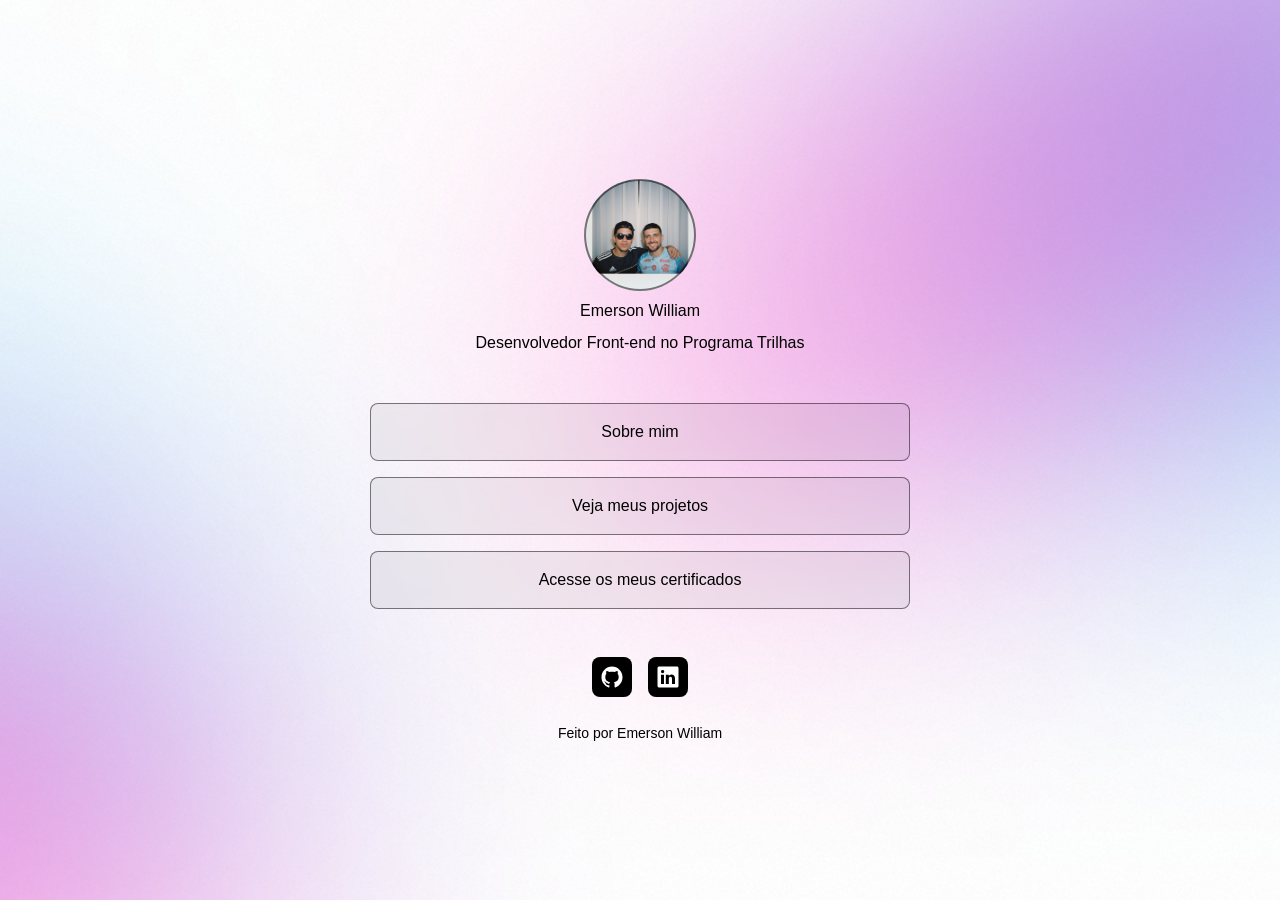
<file: index.html>
<!doctype html>
<html lang="pt-BR">
  <head>
    <meta charset="utf-8" />
    <meta name="viewport" content="width=device-width, initial-scale=1" />
    <title>Portfolio / Front-end</title>
    <meta name="description" content="Portfolio Front-end do Programa Trilhas." />
    <link rel="stylesheet" href="style.css" />
  </head>
  <body>
    <main class="page-shell">
      <div class="container" aria-label="Perfil do portfólio">
        <section class="profile" aria-label="Perfil">
          <div class="avatar" aria-label="Foto do perfil"></div>
          <p class="name">Emerson William</p>
          <p class="role">Desenvolvedor Front-end no Programa Trilhas</p>
        </section>

        <div class="links" aria-label="Links do perfil">
          <a class="button" href="sobre.html">Sobre mim</a>
          <a class="button" href="projetos.html">Veja meus projetos</a>
          <a class="button" href="https://drive.google.com/drive/folders/1GCfZ3zgdpAVdmcYQQy1luDdImX74eBKr?usp=drive_link">Acesse os meus certificados</a>
        </div>

        <div class="social-links" aria-label="Redes sociais">
          <a class="social-link github" href="https://github.com/silvawillx" aria-label="GitHub">
            <img src="assets/GitHub.svg" alt="GitHub" width="24" height="24" />
          </a>
          <a class="social-link linkedin" href="https://www.linkedin.com/in/silvawillx/?isSelfProfile=true" aria-label="LinkedIn">
            <img src="assets/LinkedIn.svg" alt="LinkedIn" width="24" height="24" />
          </a>
        </div>
        <p class="credit">Feito por Emerson William</p>
      </div>
    </main>
  </body>
</html>
</file>
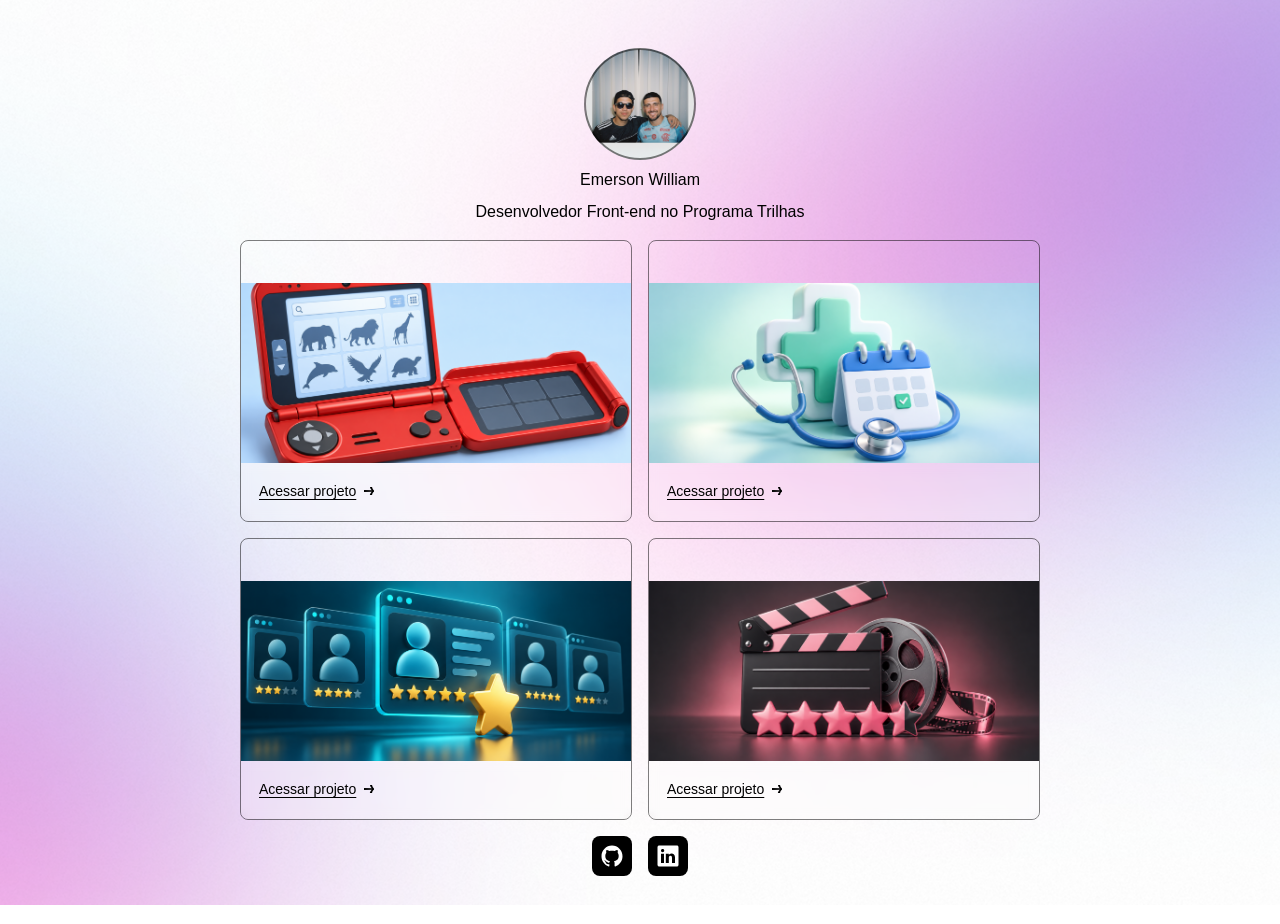
<file: projetos.html>
<!doctype html>
<html lang="pt-BR">

<head>
  <meta charset="utf-8" />
  <meta name="viewport" content="width=device-width, initial-scale=1" />
  <title>Projetos</title>
  <meta name="description" content="Portfolio Front-end do Programa Trilhas." />
  <link rel="stylesheet" href="projetos.css" />
</head>

<body>
  <main class="page-shell">
    <section class="projects-panel" aria-label="Projetos">
      <div class="profile" aria-label="Perfil">
        <div class="avatar" aria-label="Foto do perfil"></div>
        <p class="name">Emerson William</p>
        <p class="role">Desenvolvedor Front-end no Programa Trilhas</p>
      </div>

      <div class="project-list" aria-label="Lista de projetos">
        <article class="project-card">
          <div class="project-image" aria-hidden="true"> <img src="assets/pokedex.png" alt="Pokedex" /></div>
          <div class="card-footer">
            <a class="project-link" href="https://github.com/silvawillx/Pokedex"
              aria-label="Acessar projeto Pokedex">Acessar projeto<img src="assets/Arrow.svg" alt="" width="14" height="24" /></a>
          </div>
        </article>

        <article class="project-card">
          <div class="project-image" aria-hidden="true"><img src="assets/hipocrates.png" alt="hipocrates" /></div>
          <div class="card-footer">
            <a class="project-link" href="https://github.com/lippekstro/hipocrates"
              aria-label="Acessar projeto hipocrates">Acessar projeto<img src="assets/Arrow.svg" alt="" width="14" height="24" /></a>
          </div>
        </article>
        <article class="project-card">
          <div class="project-image" aria-hidden="true"><img src="assets/gitfav.png" alt="GitFav" /></div>
          <div class="card-footer">
            <a class="project-link" href="https://github.com/silvawillx/git-Fav"
              aria-label="Acessar projeto GitFav">Acessar projeto<img src="assets/Arrow.svg" alt="" width="14" height="24" /></a>
          </div>
        </article>
        <article class="project-card">
          <div class="project-image" aria-hidden="true"> <img src="assets/rocket-movie.png" alt="RocketMovie" /></div>
          <div class="card-footer">
            <a class="project-link" href="https://github.com/silvawillx/Rocket-movie"
              aria-label="Acessar projeto RocketMovie">Acessar projeto<img src="assets/Arrow.svg" alt="" width="14" height="24" /></a>
          </div>
        </article>
      </div>

      <div class="social-links" aria-label="Redes sociais">
        <a class="social-link" href="" aria-label="GitHub">
          <img src="assets/GitHub.svg" alt="GitHub" width="24" height="24" />
        </a>
        <a class="social-link" href="" aria-label="LinkedIn">
          <img src="assets/LinkedIn.svg" alt="LinkedIn" width="24" height="24" />
        </a>
      </div>
    </section>
  </main>
</body>

</html>
</file>
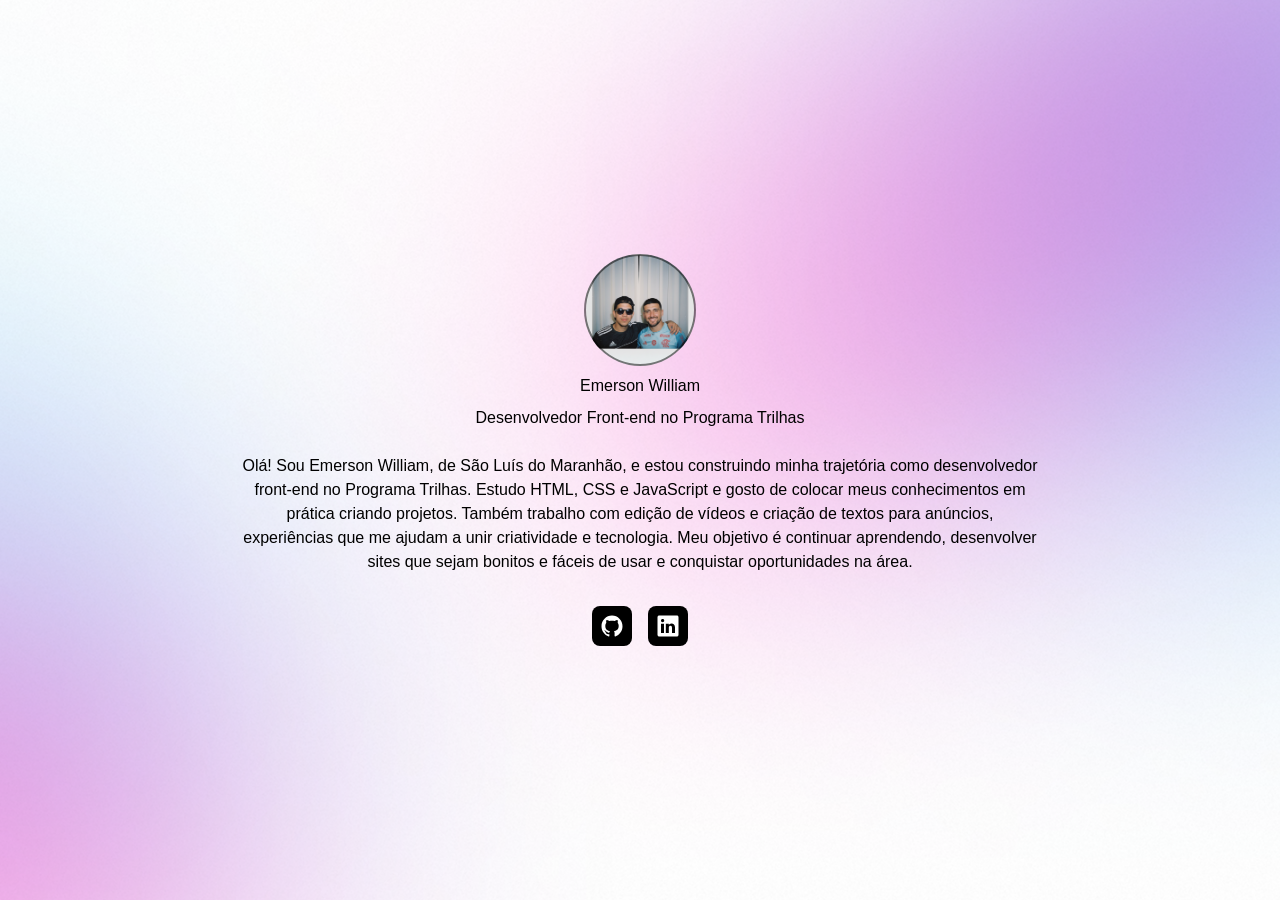
<file: sobre.html>
<!doctype html>
<html lang="pt-BR">

<head>
  <meta charset="utf-8" />
  <meta name="viewport" content="width=device-width, initial-scale=1" />
  <title>Sobre mim</title>
  <meta name="description" content="Portfolio Front-end do Programa Trilhas." />
  <link rel="stylesheet" href="sobre.css" />
</head>

<body>
  <main class="page-shell">
    <section class="about-panel" aria-label="Sobre mim">
      <div class="profile" aria-label="Perfil">
        <div class="avatar" aria-label="Foto do perfil"></div>
        <p class="name">Emerson William</p>
        <p class="role">Desenvolvedor Front-end no Programa Trilhas</p>
      </div>

      <p class="bio">
        Olá! Sou Emerson William, de São Luís do Maranhão, e estou construindo minha trajetória como desenvolvedor
        front-end no Programa Trilhas. Estudo HTML, CSS e JavaScript e gosto de colocar meus conhecimentos em prática
        criando projetos.

        Também trabalho com edição de vídeos e criação de textos para anúncios, experiências que me ajudam a unir
        criatividade e tecnologia. Meu objetivo é continuar aprendendo, desenvolver sites que sejam bonitos e fáceis de
        usar e conquistar oportunidades na área.
      </p>

      <div class="social-links" aria-label="Redes sociais">
        <a class="social-link" href="https://github.com/silvawillx" aria-label="GitHub">
          <img src="assets/GitHub.svg" alt="GitHub" width="24" height="24" />
        </a>
        <a class="social-link" href="https://www.linkedin.com/in/silvawillx/?isSelfProfile=true" aria-label="LinkedIn">
          <img src="assets/LinkedIn.svg" alt="LinkedIn" width="24" height="24" />
        </a>
      </div>
    </section>
  </main>
</body>

</html>
</file>
<file: style.css>
:root {
  --surface: rgba(0, 0, 0, 0.05);
  --stroke: rgba(0, 0, 0, 0.5);
  --text: #000;
}

* {
  box-sizing: border-box;
}

html {
  height: 100%;
}

body {
  min-height: 100vh;
  margin: 0;
  font-family: Inter, Arial, sans-serif;
  color: var(--text);
  background: url("assets/Background.png") center/cover no-repeat #f8f8f8;
}

img {
  display: block;
  max-width: 100%;
}

.page-shell {
  min-height: 100vh;
  display: grid;
  place-items: center;
  padding: 24px;
}

.container {
  width: 100%;
  max-width: 588px;
  display: flex;
  flex-direction: column;
  align-items: stretch;
}

.profile {
  display: flex;
  flex-direction: column;
  align-items: center;
  gap: 8px;
  padding: 24px;
}

.avatar {
  width: 112px;
  height: 112px;
  border-radius: 50%;
  border: 2px solid var(--stroke);
  background: url("assets/avatar.png") center/cover no-repeat;
}

.name,
.role {
  margin: 0;
  color: var(--text);
  text-align: center;
  font-size: 16px;
  line-height: 24px;
  font-weight: 400;
}

.role {
  max-width: 360px;
}

.links {
  display: flex;
  flex-direction: column;
  align-items: stretch;
  gap: 16px;
  padding: 24px;
}

.button {
  display: flex;
  justify-content: center;
  align-items: center;
  min-height: 48px;
  padding: 16px 24px;
  border: 1px solid var(--stroke);
  border-radius: 8px;
  background: var(--surface);
  backdrop-filter: blur(4px);
  text-decoration: none;
  color: var(--text);
  font-size: 16px;
  line-height: 24px;
  font-weight: 500;
  text-align: center;
}

.social-links {
  display: flex;
  justify-content: center;
  align-items: center;
  gap: 16px;
  padding: 24px;
}

.credit {
  margin: 0;
  text-align: center;
  font-size: 14px;
  line-height: 24px;
}

.social-link {
  width: 40px;
  height: 40px;
  border-radius: 8px;
  background: #000;
  display: inline-flex;
  align-items: center;
  justify-content: center;
  text-decoration: none;
}

.social-link img {
  width: 24px;
  height: 24px;
  display: block;
  filter: invert(1);
}

@media (max-width: 640px) {
  .container {
    max-width: 100%;
  }

  .profile,
  .links,
  .social-links {
    padding-left: 16px;
    padding-right: 16px;
  }
}
</file>
<file: projetos.css>
:root {
    --text: #000000;
    --stroke: rgba(0, 0, 0, 0.5);
    --panel: rgba(0, 0, 0, 0.05);
}

* {
    box-sizing: border-box;
}

html,
body {
    margin: 0;
    min-height: 100%;
    height: 100%;
}

body {
    background: url("assets/Background.png") center/cover no-repeat;
    font-family: Inter, Arial, sans-serif;
    color: var(--text);
}

img {
    display: block;
    max-width: 100%;
}

.page-shell {
    min-height: 100vh;
    display: grid;
    place-items: center;
    padding: 24px;
}

.projects-panel {
    width: min(100%, 800px);
    display: flex;
    flex-direction: column;
    align-items: center;
    gap: 8px;
}

.profile {
    display: flex;
    flex-direction: column;
    align-items: center;
    gap: 8px;
    padding: 24px 24px 8px;
}

.avatar {
    width: 112px;
    height: 112px;
    border-radius: 50%;
    border: 2px solid var(--stroke);
    background: url("assets/avatar.png") center/cover no-repeat;
}

.name,
.role {
    margin: 0;
    text-align: center;
    color: var(--text);
    font-size: 16px;
    line-height: 24px;
    font-weight: 400;
}

.project-list {
    display: flex;
    flex-direction: row;
    flex-wrap: wrap;
    align-items: flex-start;
    align-content: flex-start;
    padding: 0;
    gap: 16px;
    width: 800px;
    max-width: 800px;
    height: auto;
}

.project-card {
    flex: 0 0 calc((100% - 16px) / 2);
    min-width: 0;
    border: 1px solid var(--stroke);
    border-radius: 8px;
    overflow: hidden;
    min-height: 282px;
    display: flex;
    flex-direction: column;
    justify-content: flex-end;
}

.project-image {
    width: 100%;
    height: 180px;
}

.project-image img {
    width: 100%;
    height: 100%;
    object-fit: cover;
}

.card-footer {
    display: flex;
    align-items: center;
    justify-content: flex-start;
    gap: 16px;
    padding: 16px 18px 18px;
    background: rgba(255, 255, 255, 0.18);
    backdrop-filter: blur(4px);
}

.project-link {
    display: inline-flex;
    align-items: center;
    gap: 8px;
    color: var(--text);
    text-decoration: underline;
    text-underline-offset: 3px;
    font-size: 14px;
    line-height: 24px;
    font-weight: 400;
}

.project-link img {
    width: 14px;
    height: 24px;
    flex: none;
}

.social-links {
    display: flex;
    justify-content: center;
    align-items: center;
    gap: 16px;
    padding: 8px 24px 24px;
}

.social-link {
    width: 40px;
    height: 40px;
    border-radius: 8px;
    background: #000;
    display: inline-flex;
    align-items: center;
    justify-content: center;
    text-decoration: none;
}

.social-link img {
    width: 24px;
    height: 24px;
    display: block;
    filter: brightness(0) invert(1);
}

@media (max-width: 640px) {
    .project-list {
        width: 100%;
        height: auto;
    }

    .project-card {
        flex-basis: 100%;
    }

    .page-shell {
        padding: 16px;
    }

    .profile,
    .social-links {
        padding-left: 16px;
        padding-right: 16px;
    }
}
</file>
<file: sobre.css>
:root {
  --text: #000000;
  --stroke: rgba(0, 0, 0, 0.5);
}

* {
  box-sizing: border-box;
}

html,
body {
  margin: 0;
  min-height: 100%;
  height: 100%;
}

body {
  background: url("assets/Background.png") center/cover no-repeat #f7f7f7;
  font-family: Inter, Arial, sans-serif;
  color: var(--text);
}

img {
  display: block;
  max-width: 100%;
}

.page-shell {
  min-height: 100vh;
  display: grid;
  place-items: center;
  padding: 24px;
}

.about-panel {
  width: min(100%, 800px);
  display: flex;
  flex-direction: column;
  align-items: center;
  gap: 24px;
}

.profile {
  display: flex;
  flex-direction: column;
  align-items: center;
  gap: 8px;
}

.avatar {
  width: 112px;
  height: 112px;
  border-radius: 50%;
  border: 2px solid var(--stroke);
  background: url("assets/avatar.png") center/cover no-repeat;
}

.name,
.role,
.bio {
  margin: 0;
  text-align: center;
  color: var(--text);
  font-size: 16px;
  line-height: 24px;
  font-weight: 400;
}

.name {
  font-size: 16px;
}

.role {
  font-size: 16px;
}

.bio {
  max-width: 800px;
  margin: 0 auto;
}

.social-links {
  display: flex;
  justify-content: center;
  align-items: center;
  gap: 16px;
  padding-top: 8px;
}

.social-link {
  width: 40px;
  height: 40px;
  border-radius: 8px;
  background: #000;
  display: inline-flex;
  align-items: center;
  justify-content: center;
  text-decoration: none;
}

.social-link img {
  width: 24px;
  height: 24px;
  display: block;
  filter: brightness(0) invert(1);
}

@media (max-width: 640px) {
  .page-shell {
    padding: 24px 16px;
  }

  .bio {
    max-width: 100%;
  }
}
</file>
